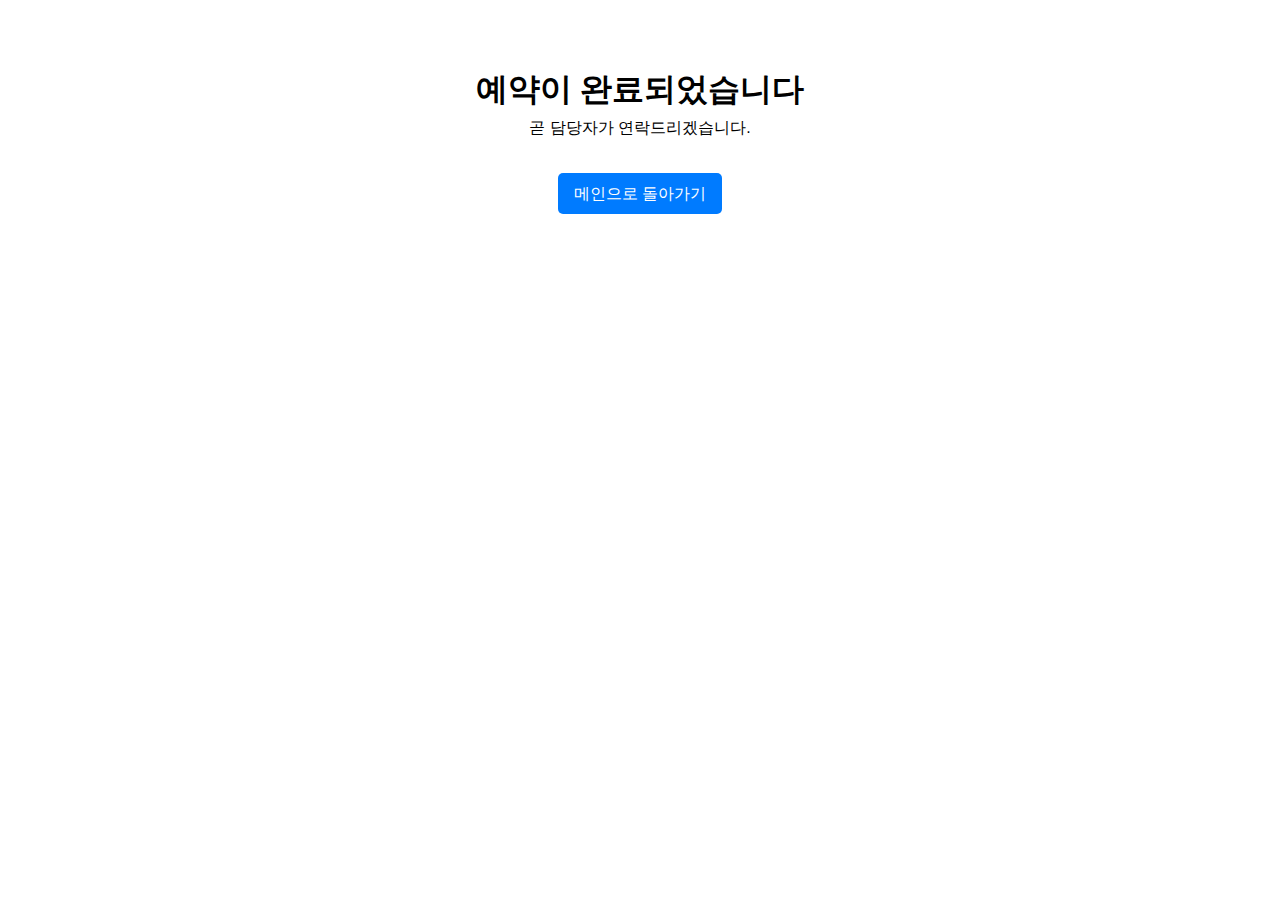
<file: thank-you.html>
<!DOCTYPE html>
<html lang="ko">
<head>
    <meta charset="UTF-8">
    <meta name="viewport" content="width=device-width, initial-scale=1.0">
    <title>예약 완료 - 인지 치료센터</title>
    <!-- Google tag (gtag.js) -->
    <script async src="https://www.googletagmanager.com/gtag/js?id=G-Y9K12K18NK"></script>
    <script>
      window.dataLayer = window.dataLayer || [];
      function gtag(){dataLayer.push(arguments);}
      gtag('js', new Date());

      gtag('config', 'G-Y9K12K18NK');
    </script>
    <link rel="stylesheet" href="style.css">
</head>
<body>
    <div class="thank-you-container">
        <h1>예약이 완료되었습니다</h1>
        <p>곧 담당자가 연락드리겠습니다.</p>
        <a href="index.html" class="back-button">메인으로 돌아가기</a>
    </div>

    <!-- 페이지 로드 시 데이터 레이어를 통해 전환 이벤트 및 페이지 뷰 정보 추가 -->
    <script>
        dataLayer.push({
            'event': 'reservation_complete', // 전환 이벤트로 설정할 이벤트 이름
            'page_path': window.location.pathname + window.location.search,
            'traffic_source': document.referrer || 'direct'
        });
    </script>
</body>
</html>
</file>
<file: style.css>
* {
    margin: 0;
    padding: 0;
    box-sizing: border-box;
}

body {
    font-family: 'Noto Sans KR', sans-serif;
    line-height: 1.6;
}

/* 헤더 스타일 */
header {
    background-color: #ffffff;
    box-shadow: 0 2px 5px rgba(0,0,0,0.1);
    padding: 1rem 2rem;
}

nav {
    display: flex;
    justify-content: space-between;
    align-items: center;
    max-width: 1200px;
    margin: 0 auto;
}

.logo {
    font-size: 1.5rem;
    font-weight: bold;
    color: #333;
}

nav ul {
    display: flex;
    list-style: none;
}

nav ul li {
    margin-left: 2rem;
}

nav ul li a {
    text-decoration: none;
    color: #333;
}

/* 메인 섹션 스타일 */
.hero {
    text-align: center;
    padding: 4rem 2rem;
    background-color: #f5f5f5;
}

.hero h1 {
    font-size: 2.5rem;
    margin-bottom: 1rem;
}

.cta-button {
    display: inline-block;
    padding: 1rem 2rem;
    background-color: #007bff;
    color: white;
    text-decoration: none;
    border-radius: 5px;
    margin-top: 2rem;
}

.cta-button:hover {
    background-color: #0056b3;
}

/* 서비스 섹션 스타일 */
.services {
    padding: 4rem 2rem;
    background-color: #ffffff;
}

.service-grid {
    display: grid;
    grid-template-columns: repeat(auto-fit, minmax(250px, 1fr));
    gap: 2rem;
    max-width: 1200px;
    margin: 0 auto;
}

.service-card {
    padding: 2rem;
    border: 1px solid #ddd;
    border-radius: 5px;
    text-align: center;
}

/* 연락처 섹션 스타일 */
.contact {
    padding: 4rem 2rem;
    background-color: #f5f5f5;
    text-align: center;
}

/* 푸터 스타일 */
footer {
    background-color: #333;
    color: white;
    text-align: center;
    padding: 1rem;
}

/* 예약 완료 페이지 스타일 */
.thank-you-container {
    text-align: center;
    padding: 4rem 2rem;
    max-width: 600px;
    margin: 0 auto;
}

.back-button {
    display: inline-block;
    padding: 0.5rem 1rem;
    background-color: #007bff;
    color: white;
    text-decoration: none;
    border-radius: 5px;
    margin-top: 2rem;
}

.back-button:hover {
    background-color: #0056b3;
}

/* 반응형 디자인 */
@media (max-width: 768px) {
    nav {
        flex-direction: column;
        text-align: center;
    }

    nav ul {
        margin-top: 1rem;
    }

    nav ul li {
        margin: 0 1rem;
    }

    .hero h1 {
        font-size: 2rem;
    }
}
</file>
